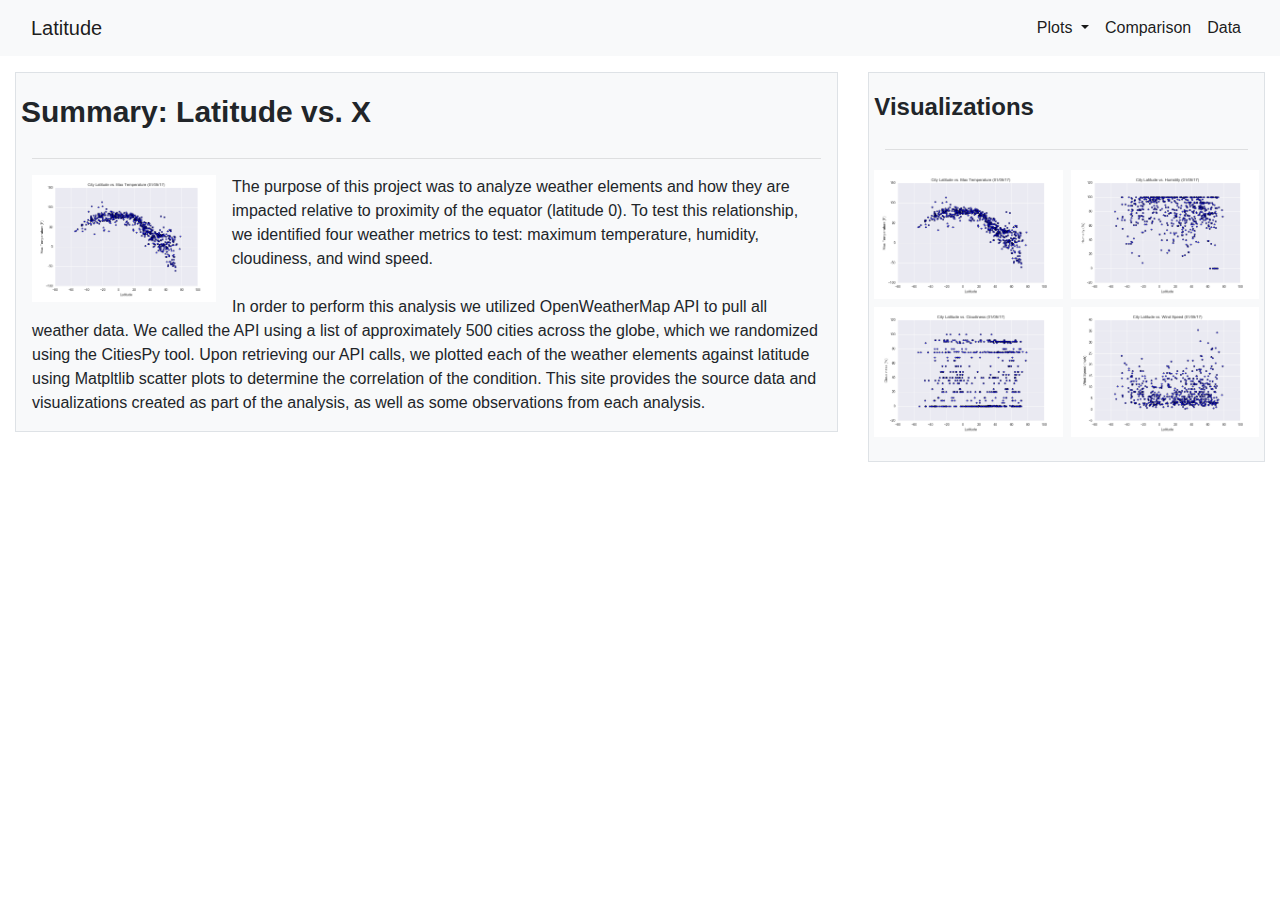
<file: index.html>
<!DOCTYPE html>
<html lang="en-us">

<head>

  <meta charset="UTF-8">
  <title>Latitude Project</title>

  <!-- Bring in our bootstrap stylesheet -->
  <link rel="stylesheet" href="https://stackpath.bootstrapcdn.com/bootstrap/4.3.1/css/bootstrap.min.css" integrity="sha384-ggOyR0iXCbMQv3Xipma34MD+dH/1fQ784/j6cY/iJTQUOhcWr7x9JvoRxT2MZw1T" crossorigin="anonymous">
  <script src="https://code.jquery.com/jquery-3.3.1.slim.min.js" integrity="sha384-q8i/X+965DzO0rT7abK41JStQIAqVgRVzpbzo5smXKp4YfRvH+8abtTE1Pi6jizo" crossorigin="anonymous"></script>
  <script src="https://cdnjs.cloudflare.com/ajax/libs/popper.js/1.14.3/umd/popper.min.js" integrity="sha384-ZMP7rVo3mIykV+2+9J3UJ46jBk0WLaUAdn689aCwoqbBJiSnjAK/l8WvCWPIPm49" crossorigin="anonymous"></script>
  <script src="https://stackpath.bootstrapcdn.com/bootstrap/4.1.3/js/bootstrap.min.js" integrity="sha384-ChfqqxuZUCnJSK3+MXmPNIyE6ZbWh2IMqE241rYiqJxyMiZ6OW/JmZQ5stwEULTy" crossorigin="anonymous"></script>

  <link rel="stylesheet" href="style.css">
</head>

<body>

<nav class="navbar navbar-expand-lg navbar-light bg-light">
  <div class="container-fluid">
    <a class="navbar-brand" href="index.html">Latitude</a>
    <button class="navbar-toggler" type="button" data-toggle="collapse" data-target="#navbarSupportedContent" aria-controls="navbarSupportedContent" aria-expanded="false" aria-label="Toggle navigation">
      <span class="navbar-toggler-icon"></span>
    </button>
    <div class="collapse navbar-collapse justify-content-end" id="navbarSupportedContent">
      <ul class="navbar-nav me-auto mb-2 mb-lg-0">
        <li class="nav-item dropdown">
          <a class="nav-link dropdown-toggle active" href="#" id="navbarDropdown" role="button" data-toggle="dropdown" aria-haspopup="true" aria-expanded="true">
            Plots
          </a>
          <ul class="dropdown-menu" aria-labelledby="navbarDropdown">
            <li><a class="dropdown-item" href="maxtemp.html">Max Temperature</a></li>
            <li><hr class="dropdown-divider"></li>
            <li><a class="dropdown-item" href="humidity.html">Humidity</a></li>
            <li><hr class="dropdown-divider"></li>
            <li><a class="dropdown-item" href="cloudiness.html">Cloudiness</a></li>
            <li><hr class="dropdown-divider"></li>
            <li><a class="dropdown-item" href="wind.html">Wind Speed</a></li>
          </ul>
        </li>
        <li class="nav-item">
          <a class="nav-link active" aria-current="page" href="comparison.html">Comparison</a>
        </li>
        <li class="nav-item">
          <a class="nav-link active" href="data.html">Data</a>
        </li>
      </ul>
    </div>
  </div>
</nav>

<div class="container-fluid pt-3">
  <div class="row">
    <div class="col-lg-8">
      <div class="p-3 border bg-light">    
      <div class="row pl-1"><h1>Summary: Latitude vs. X</h1></div>
        <hr>
        <div class="row text-wrap">
          <div class="col-md-12">
            <img width = 200px class = "float-left pr-3" src="resources/assets/images/Fig1.png"/>
             The purpose of this project was to analyze weather elements and how they are impacted relative to proximity of the equator (latitude 0). To test this relationship, we identified four weather metrics to test: maximum temperature, humidity, cloudiness, and wind speed. <br><br>
             In order to perform this analysis we utilized OpenWeatherMap API to pull all weather data. We called the API using a list of approximately 500 cities across the globe, which we randomized using the CitiesPy tool. Upon retrieving our API calls, we plotted each of the weather elements against latitude using Matpltlib scatter plots to determine the correlation of the condition. This site provides the source data and visualizations created as part of the analysis, as well as some observations from each analysis.

          </div>
        </div>
      </div>
    </div>

    <div class="col-lg-4">
      <div class="p-3 border bg-light">
      <div class="row pl-1"><h2>Visualizations</h2></div>
        <hr>
        <div class="row text-wrap pb-1">
          <div class="col-sm-3 col-lg-6 p-1">
            <a href="maxtemp.html">
            <img class ="img-fluid" src="resources/assets/images/Fig1.png" alt="Max Temp"></a></div>
          <div class="col-sm-3 col-lg-6 p-1">
            <a href="humidity.html">
            <img class ="img-fluid" src="resources/assets/images/Fig2.png" alt="Humidity"></a></div>
          <div class="col-sm-3 col-lg-6 p-1">
            <a href="cloudiness.html">
            <img class ="img-fluid" src="resources/assets/images/Fig3.png" alt="Cloudiness"></a></div>
          <div class="col-sm-3 col-lg-6 p-1">
            <a href="wind.html">
            <img class ="img-fluid" src="resources/assets/images/Fig4.png" alt="Wind Speed"></a></div>
        </div>
      </div>
    </div>
  </div>
</div>
</body>
</html>
</file>
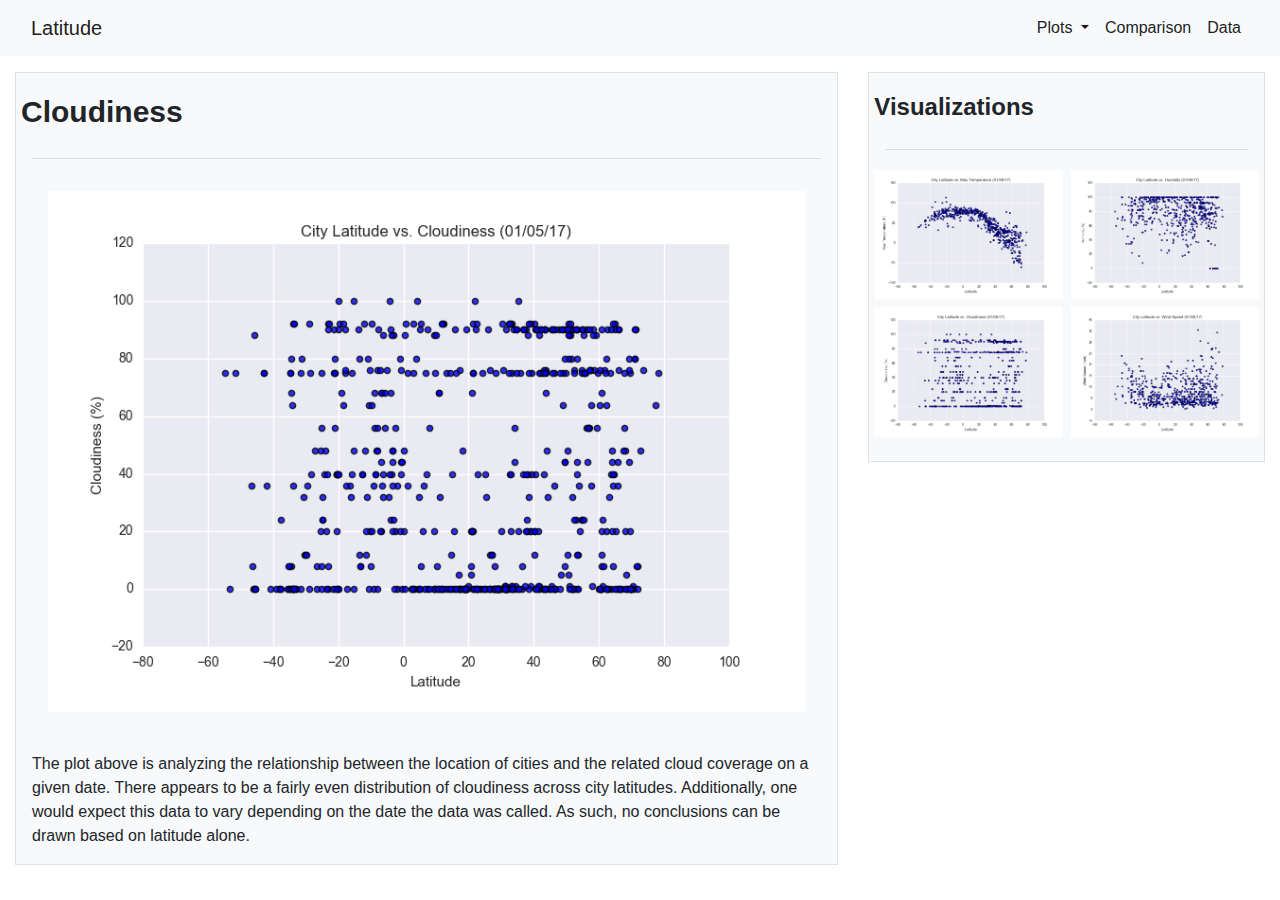
<file: cloudiness.html>
<!DOCTYPE html>
<html lang="en-us">

<head>

  <meta charset="UTF-8">
  <title>Latitude Project</title>

  <!-- Bring in our bootstrap stylesheet -->
  <link rel="stylesheet" href="https://stackpath.bootstrapcdn.com/bootstrap/4.3.1/css/bootstrap.min.css" integrity="sha384-ggOyR0iXCbMQv3Xipma34MD+dH/1fQ784/j6cY/iJTQUOhcWr7x9JvoRxT2MZw1T" crossorigin="anonymous">
  <script src="https://code.jquery.com/jquery-3.3.1.slim.min.js" integrity="sha384-q8i/X+965DzO0rT7abK41JStQIAqVgRVzpbzo5smXKp4YfRvH+8abtTE1Pi6jizo" crossorigin="anonymous"></script>
  <script src="https://cdnjs.cloudflare.com/ajax/libs/popper.js/1.14.3/umd/popper.min.js" integrity="sha384-ZMP7rVo3mIykV+2+9J3UJ46jBk0WLaUAdn689aCwoqbBJiSnjAK/l8WvCWPIPm49" crossorigin="anonymous"></script>
  <script src="https://stackpath.bootstrapcdn.com/bootstrap/4.1.3/js/bootstrap.min.js" integrity="sha384-ChfqqxuZUCnJSK3+MXmPNIyE6ZbWh2IMqE241rYiqJxyMiZ6OW/JmZQ5stwEULTy" crossorigin="anonymous"></script>

  <link rel="stylesheet" href="style.css">
</head>

<body>

<nav class="navbar navbar-expand-lg navbar-light bg-light">
  <div class="container-fluid">
    <a class="navbar-brand" href="index.html">Latitude</a>
    <button class="navbar-toggler" type="button" data-toggle="collapse" data-target="#navbarSupportedContent" aria-controls="navbarSupportedContent" aria-expanded="false" aria-label="Toggle navigation">
      <span class="navbar-toggler-icon"></span>
    </button>
    <div class="collapse navbar-collapse justify-content-end" id="navbarSupportedContent">
      <ul class="navbar-nav me-auto mb-2 mb-lg-0">
        <li class="nav-item dropdown">
          <a class="nav-link dropdown-toggle active" href="#" id="navbarDropdown" role="button" data-toggle="dropdown" aria-haspopup="true" aria-expanded="true">
            Plots
          </a>
          <ul class="dropdown-menu" aria-labelledby="navbarDropdown">
            <li><a class="dropdown-item" href="maxtemp.html">Max Temperature</a></li>
            <li><hr class="dropdown-divider"></li>
            <li><a class="dropdown-item" href="humidity.html">Humidity</a></li>
            <li><hr class="dropdown-divider"></li>
            <li><a class="dropdown-item" href="cloudiness.html">Cloudiness</a></li>
            <li><hr class="dropdown-divider"></li>
            <li><a class="dropdown-item" href="wind.html">Wind Speed</a></li>
          </ul>
        </li>
        <li class="nav-item">
          <a class="nav-link active" aria-current="page" href="comparison.html">Comparison</a>
        </li>
        <li class="nav-item">
          <a class="nav-link active" href="data.html">Data</a>
        </li>
      </ul>
    </div>
  </div>
</nav>

<div class="container-fluid pt-3">
  <div class="row">
    <div class="col-lg-8">
      <div class="p-3 border bg-light">    
      <div class="row pl-1"><h1>Cloudiness</h1></div>
        <hr>
        <div class="row">
          <div class="col-md-12">
            <img class = "img-fluid p-3" src="resources/assets/images/Fig3.png" alt= "cloudiness.png"><br><br>
             The plot above is analyzing the relationship between the location of cities and the related cloud coverage on a given date. There appears to be a fairly even distribution of cloudiness across city latitudes. Additionally, one would expect this data to vary depending on the date the data was called. As such, no conclusions can be drawn based on latitude alone. 

          </div>
        </div>
      </div>
    </div>

    <div class="col-lg-4">
      <div class="p-3 border bg-light">
      <div class="row pl-1"><h2>Visualizations</h2></div>
        <hr>
        <div class="row text-wrap pb-1">
          <div class="col-sm-3 col-lg-6 p-1">
            <a href="maxtemp.html">
            <img class ="img-fluid" src="resources/assets/images/Fig1.png" alt="Max Temp"></a></div>
          <div class="col-sm-3 col-lg-6 p-1">
            <a href="humidity.html">
            <img class ="img-fluid" src="resources/assets/images/Fig2.png" alt="Humidity"></a></div>
          <div class="col-sm-3 col-lg-6 p-1">
            <a href="cloudiness.html">
            <img class ="img-fluid" src="resources/assets/images/Fig3.png" alt="Cloudiness"></a></div>
          <div class="col-sm-3 col-lg-6 p-1">
            <a href="wind.html">
            <img class ="img-fluid" src="resources/assets/images/Fig4.png" alt="Wind Speed"></a></div>
        </div>
      </div>
    </div>
  </div>
</div>
</body>
</html>
</file>
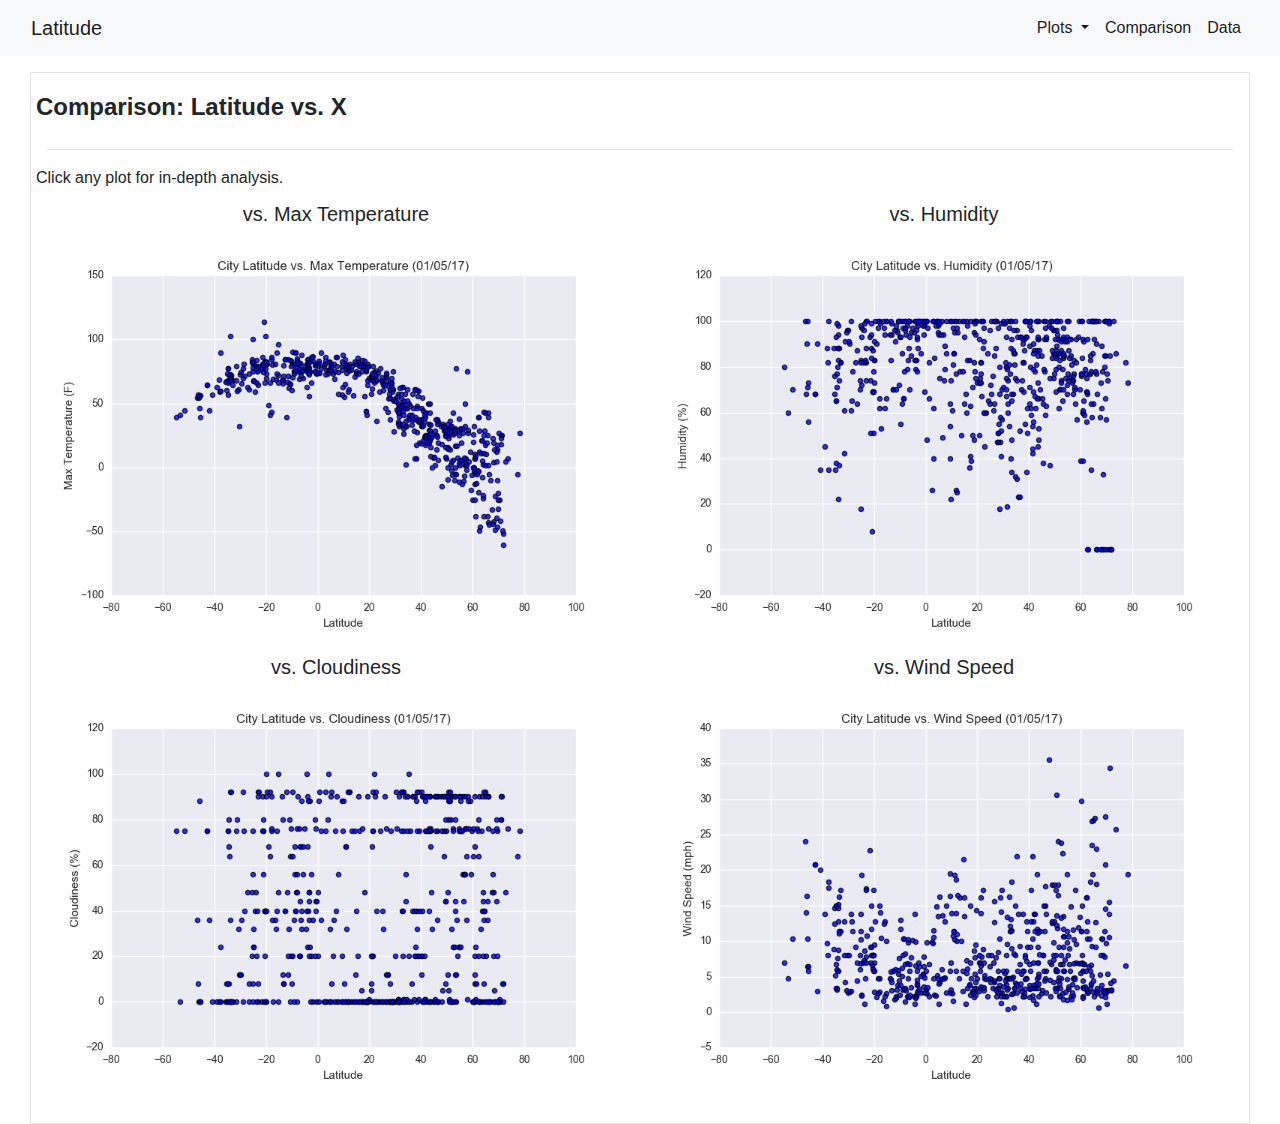
<file: comparison.html>
<!DOCTYPE html>
<html lang="en-us">

<head>

  <meta charset="UTF-8">
  <title>Latitude Project</title>

  <!-- Bring in our bootstrap stylesheet -->
  <link rel="stylesheet" href="https://stackpath.bootstrapcdn.com/bootstrap/4.3.1/css/bootstrap.min.css" integrity="sha384-ggOyR0iXCbMQv3Xipma34MD+dH/1fQ784/j6cY/iJTQUOhcWr7x9JvoRxT2MZw1T" crossorigin="anonymous">
  <script src="https://code.jquery.com/jquery-3.3.1.slim.min.js" integrity="sha384-q8i/X+965DzO0rT7abK41JStQIAqVgRVzpbzo5smXKp4YfRvH+8abtTE1Pi6jizo" crossorigin="anonymous"></script>
  <script src="https://cdnjs.cloudflare.com/ajax/libs/popper.js/1.14.3/umd/popper.min.js" integrity="sha384-ZMP7rVo3mIykV+2+9J3UJ46jBk0WLaUAdn689aCwoqbBJiSnjAK/l8WvCWPIPm49" crossorigin="anonymous"></script>
  <script src="https://stackpath.bootstrapcdn.com/bootstrap/4.1.3/js/bootstrap.min.js" integrity="sha384-ChfqqxuZUCnJSK3+MXmPNIyE6ZbWh2IMqE241rYiqJxyMiZ6OW/JmZQ5stwEULTy" crossorigin="anonymous"></script>

  <link rel="stylesheet" href="style.css">
</head>

<body>

<nav class="navbar navbar-expand-lg navbar-light bg-light">
  <div class="container-fluid">
    <a class="navbar-brand" href="index.html">Latitude</a>
    <button class="navbar-toggler" type="button" data-toggle="collapse" data-target="#navbarSupportedContent" aria-controls="navbarSupportedContent" aria-expanded="false" aria-label="Toggle navigation">
      <span class="navbar-toggler-icon"></span>
    </button>
    <div class="collapse navbar-collapse justify-content-end" id="navbarSupportedContent">
      <ul class="navbar-nav me-auto mb-2 mb-lg-0">
        <li class="nav-item dropdown">
          <a class="nav-link dropdown-toggle active" href="#" id="navbarDropdown" role="button" data-toggle="dropdown" aria-haspopup="true" aria-expanded="true">
            Plots
          </a>
          <ul class="dropdown-menu" aria-labelledby="navbarDropdown">
            <li><a class="dropdown-item" href="maxtemp.html">Max Temperature</a></li>
            <li><hr class="dropdown-divider"></li>
            <li><a class="dropdown-item" href="humidity.html">Humidity</a></li>
            <li><hr class="dropdown-divider"></li>
            <li><a class="dropdown-item" href="cloudiness.html">Cloudiness</a></li>
            <li><hr class="dropdown-divider"></li>
            <li><a class="dropdown-item" href="wind.html">Wind Speed</a></li>
          </ul>
        </li>
        <li class="nav-item">
          <a class="nav-link active" aria-current="page" href="comparison.html">Comparison</a>
        </li>
        <li class="nav-item">
          <a class="nav-link active" href="data.html">Data</a>
        </li>
      </ul>
    </div>
  </div>
</nav>

<div class="container-fluid pt-3">
    <div class="col-lg-12">
      <div class="p-3 border bg-white">
      <div class="row pl-1"><h2>Comparison: Latitude vs. X</h2></div>
        <hr>
        <div class="row pl-1 pb-2">Click any plot for in-depth analysis.</div>
        <div class="row text-wrap pb-1">
          <div class="col-xs-12 col-sm-12 col-md-6 col-lg-6 p-1">
            <div class="row-fluid"><h3>vs. Max Temperature</h3></div>
            <a href="maxtemp.html">
            <img class ="img-fluid" src="resources/assets/images/Fig1.png" alt="Max Temp"></a></div>
          <div class="col-xs-12 col-sm-12 col-md-6 col-lg-6 p-1">
            <div class="row-fluid"><h3>vs. Humidity</h3></div>
            <a href="humidity.html">
            <img class ="img-fluid" src="resources/assets/images/Fig2.png" alt="Humidity"></a></div>
          <div class="col-xs-12 col-sm-12 col-md-6 col-lg-6 p-1">
            <div class="row-fluid"><h3>vs. Cloudiness</h3></div>
            <a href="cloudiness.html">
            <img class ="img-fluid" src="resources/assets/images/Fig3.png" alt="Cloudiness"></a></div>
          <div class="col-xs-12 col-sm-12 col-md-6 col-lg-6 p-1">
            <div class="row-fluid"><h3>vs. Wind Speed</h3></div>
            <a href="wind.html">
            <img class ="img-fluid" src="resources/assets/images/Fig4.png" alt="Wind Speed"></a></div>
        </div>
      </div>
    </div>
  </div>
</div>
</body>
</html>
</file>
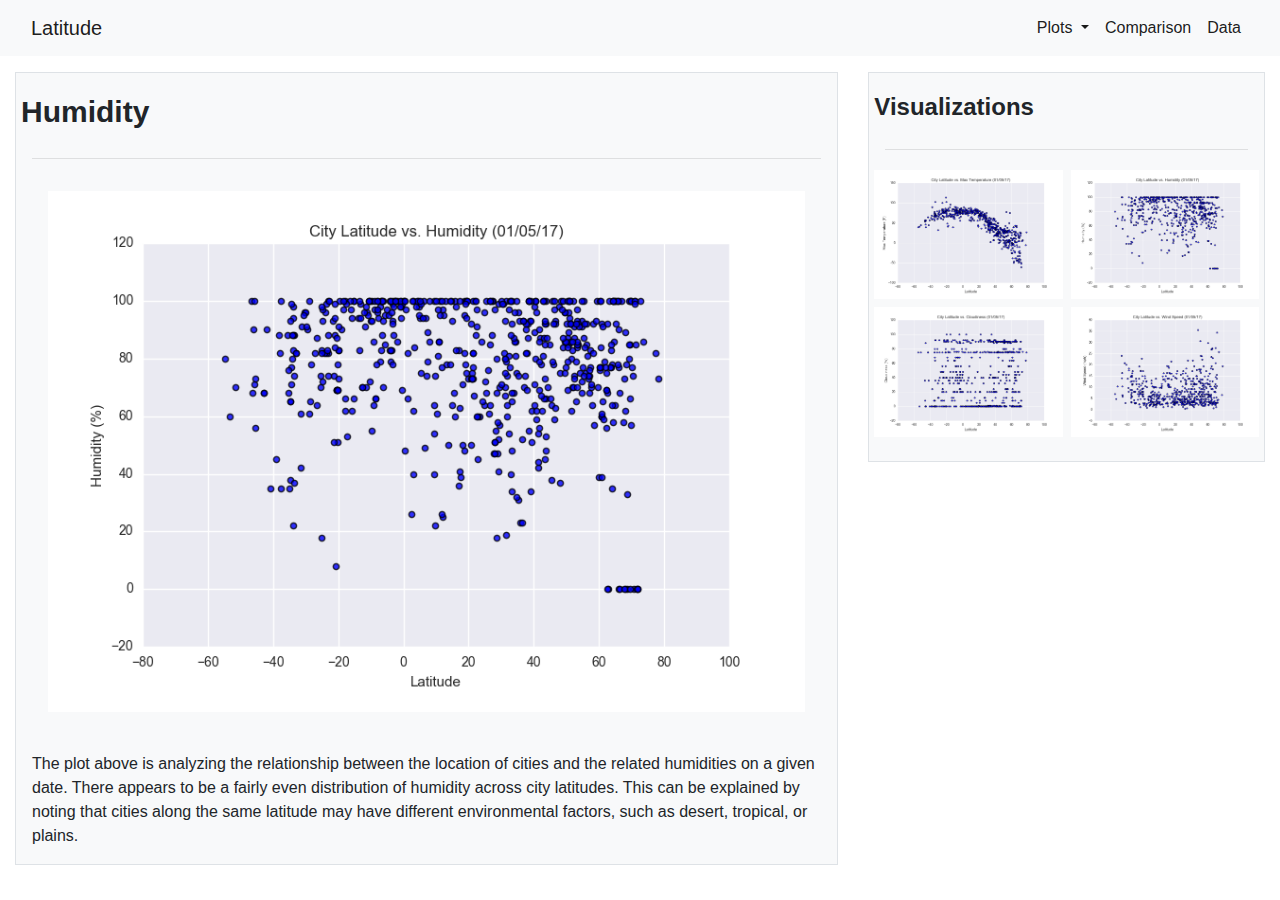
<file: humidity.html>
<!DOCTYPE html>
<html lang="en-us">

<head>

  <meta charset="UTF-8">
  <title>Latitude Project</title>

  <!-- Bring in our bootstrap stylesheet -->
  <link rel="stylesheet" href="https://stackpath.bootstrapcdn.com/bootstrap/4.3.1/css/bootstrap.min.css" integrity="sha384-ggOyR0iXCbMQv3Xipma34MD+dH/1fQ784/j6cY/iJTQUOhcWr7x9JvoRxT2MZw1T" crossorigin="anonymous">
  <script src="https://code.jquery.com/jquery-3.3.1.slim.min.js" integrity="sha384-q8i/X+965DzO0rT7abK41JStQIAqVgRVzpbzo5smXKp4YfRvH+8abtTE1Pi6jizo" crossorigin="anonymous"></script>
  <script src="https://cdnjs.cloudflare.com/ajax/libs/popper.js/1.14.3/umd/popper.min.js" integrity="sha384-ZMP7rVo3mIykV+2+9J3UJ46jBk0WLaUAdn689aCwoqbBJiSnjAK/l8WvCWPIPm49" crossorigin="anonymous"></script>
  <script src="https://stackpath.bootstrapcdn.com/bootstrap/4.1.3/js/bootstrap.min.js" integrity="sha384-ChfqqxuZUCnJSK3+MXmPNIyE6ZbWh2IMqE241rYiqJxyMiZ6OW/JmZQ5stwEULTy" crossorigin="anonymous"></script>

  <link rel="stylesheet" href="style.css">
</head>

<body>

<nav class="navbar navbar-expand-lg navbar-light bg-light">
  <div class="container-fluid">
    <a class="navbar-brand" href="index.html">Latitude</a>
    <button class="navbar-toggler" type="button" data-toggle="collapse" data-target="#navbarSupportedContent" aria-controls="navbarSupportedContent" aria-expanded="false" aria-label="Toggle navigation">
      <span class="navbar-toggler-icon"></span>
    </button>
    <div class="collapse navbar-collapse justify-content-end" id="navbarSupportedContent">
      <ul class="navbar-nav me-auto mb-2 mb-lg-0">
        <li class="nav-item dropdown">
          <a class="nav-link dropdown-toggle active" href="#" id="navbarDropdown" role="button" data-toggle="dropdown" aria-haspopup="true" aria-expanded="true">
            Plots
          </a>
          <ul class="dropdown-menu" aria-labelledby="navbarDropdown">
            <li><a class="dropdown-item" href="maxtemp.html">Max Temperature</a></li>
            <li><hr class="dropdown-divider"></li>
            <li><a class="dropdown-item" href="humidity.html">Humidity</a></li>
            <li><hr class="dropdown-divider"></li>
            <li><a class="dropdown-item" href="cloudiness.html">Cloudiness</a></li>
            <li><hr class="dropdown-divider"></li>
            <li><a class="dropdown-item" href="wind.html">Wind Speed</a></li>
          </ul>
        </li>
        <li class="nav-item">
          <a class="nav-link active" aria-current="page" href="comparison.html">Comparison</a>
        </li>
        <li class="nav-item">
          <a class="nav-link active" href="data.html">Data</a>
        </li>
      </ul>
    </div>
  </div>
</nav>

<div class="container-fluid pt-3">
  <div class="row">
    <div class="col-lg-8">
      <div class="p-3 border bg-light">    
      <div class="row pl-1"><h1>Humidity</h1></div>
        <hr>
        <div class="row">
          <div class="col-md-12">
            <img class = "img-fluid p-3" src="resources/assets/images/Fig2.png" alt= "humidity.png"><br><br>
             The plot above is analyzing the relationship between the location of cities and the related humidities on a given date. There appears to be a fairly even distribution of humidity across city latitudes. This can be explained by noting that cities along the same latitude may have different environmental factors, such as desert, tropical, or plains.

          </div>
        </div>
      </div>
    </div>

    <div class="col-lg-4">
      <div class="p-3 border bg-light">
      <div class="row pl-1"><h2>Visualizations</h2></div>
        <hr>
        <div class="row text-wrap pb-1">
          <div class="col-sm-3 col-lg-6 p-1">
            <a href="maxtemp.html">
            <img class ="img-fluid" src="resources/assets/images/Fig1.png" alt="Max Temp"></a></div>
          <div class="col-sm-3 col-lg-6 p-1">
            <a href="humidity.html">
            <img class ="img-fluid" src="resources/assets/images/Fig2.png" alt="Humidity"></a></div>
          <div class="col-sm-3 col-lg-6 p-1">
            <a href="cloudiness.html">
            <img class ="img-fluid" src="resources/assets/images/Fig3.png" alt="Cloudiness"></a></div>
          <div class="col-sm-3 col-lg-6 p-1">
            <a href="wind.html">
            <img class ="img-fluid" src="resources/assets/images/Fig4.png" alt="Wind Speed"></a></div>
        </div>
      </div>
    </div>
  </div>
</div>
</body>
</html>
</file>
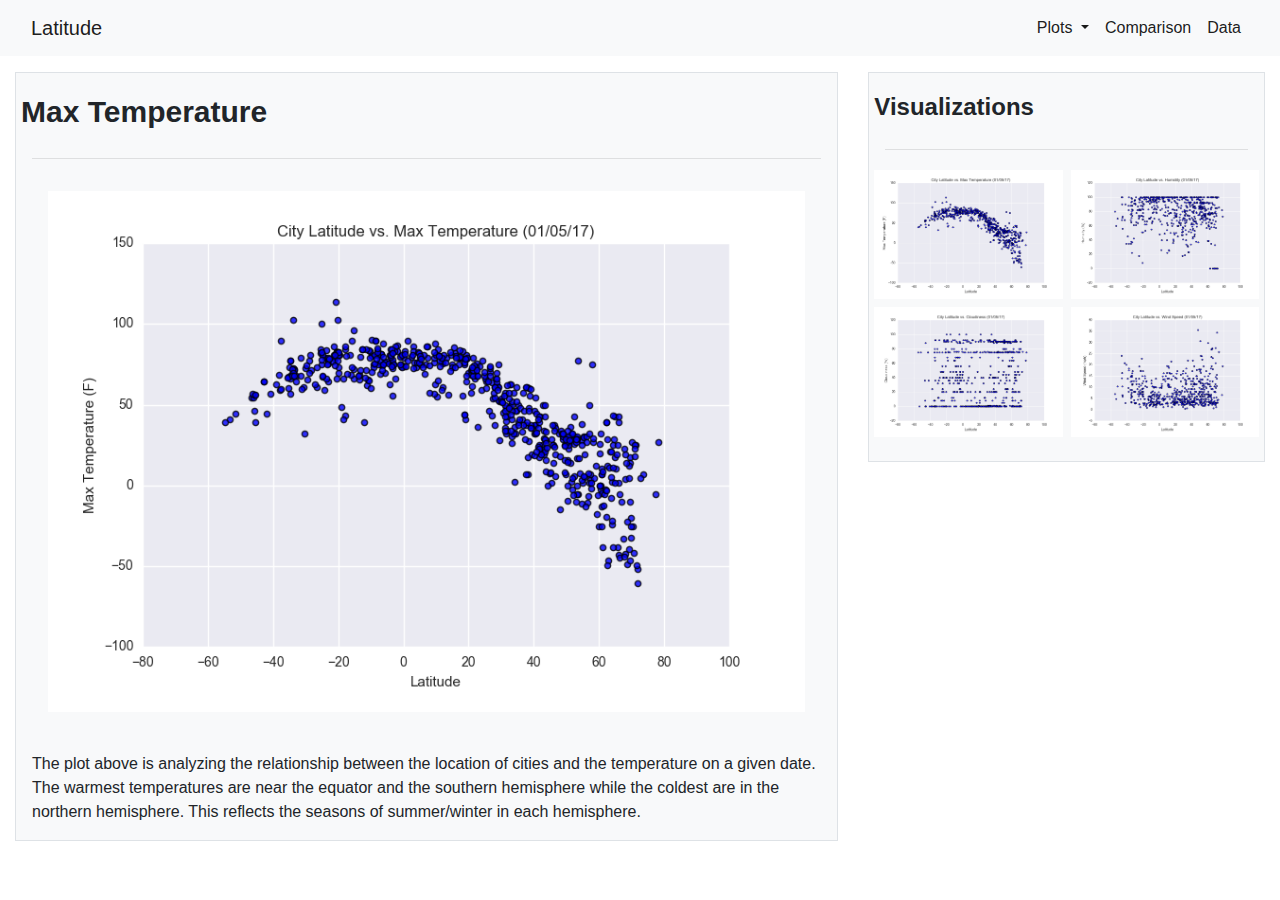
<file: maxtemp.html>
<!DOCTYPE html>
<html lang="en-us">

<head>

  <meta charset="UTF-8">
  <title>Latitude Project</title>

  <!-- Bring in our bootstrap stylesheet -->
  <link rel="stylesheet" href="https://stackpath.bootstrapcdn.com/bootstrap/4.3.1/css/bootstrap.min.css" integrity="sha384-ggOyR0iXCbMQv3Xipma34MD+dH/1fQ784/j6cY/iJTQUOhcWr7x9JvoRxT2MZw1T" crossorigin="anonymous">
  <script src="https://code.jquery.com/jquery-3.3.1.slim.min.js" integrity="sha384-q8i/X+965DzO0rT7abK41JStQIAqVgRVzpbzo5smXKp4YfRvH+8abtTE1Pi6jizo" crossorigin="anonymous"></script>
  <script src="https://cdnjs.cloudflare.com/ajax/libs/popper.js/1.14.3/umd/popper.min.js" integrity="sha384-ZMP7rVo3mIykV+2+9J3UJ46jBk0WLaUAdn689aCwoqbBJiSnjAK/l8WvCWPIPm49" crossorigin="anonymous"></script>
  <script src="https://stackpath.bootstrapcdn.com/bootstrap/4.1.3/js/bootstrap.min.js" integrity="sha384-ChfqqxuZUCnJSK3+MXmPNIyE6ZbWh2IMqE241rYiqJxyMiZ6OW/JmZQ5stwEULTy" crossorigin="anonymous"></script>

  <link rel="stylesheet" href="style.css">
</head>

<body>

<nav class="navbar navbar-expand-lg navbar-light bg-light">
  <div class="container-fluid">
    <a class="navbar-brand" href="index.html">Latitude</a>
    <button class="navbar-toggler" type="button" data-toggle="collapse" data-target="#navbarSupportedContent" aria-controls="navbarSupportedContent" aria-expanded="false" aria-label="Toggle navigation">
      <span class="navbar-toggler-icon"></span>
    </button>
    <div class="collapse navbar-collapse justify-content-end" id="navbarSupportedContent">
      <ul class="navbar-nav me-auto mb-2 mb-lg-0">
        <li class="nav-item dropdown">
          <a class="nav-link dropdown-toggle active" href="#" id="navbarDropdown" role="button" data-toggle="dropdown" aria-haspopup="true" aria-expanded="true">
            Plots
          </a>
          <ul class="dropdown-menu" aria-labelledby="navbarDropdown">
            <li><a class="dropdown-item" href="maxtemp.html">Max Temperature</a></li>
            <li><hr class="dropdown-divider"></li>
            <li><a class="dropdown-item" href="humidity.html">Humidity</a></li>
            <li><hr class="dropdown-divider"></li>
            <li><a class="dropdown-item" href="cloudiness.html">Cloudiness</a></li>
            <li><hr class="dropdown-divider"></li>
            <li><a class="dropdown-item" href="wind.html">Wind Speed</a></li>
          </ul>
        </li>
        <li class="nav-item">
          <a class="nav-link active" aria-current="page" href="comparison.html">Comparison</a>
        </li>
        <li class="nav-item">
          <a class="nav-link active" href="data.html">Data</a>
        </li>
      </ul>
    </div>
  </div>
</nav>

<div class="container-fluid pt-3">
  <div class="row">
    <div class="col-lg-8">
      <div class="p-3 border bg-light">    
      <div class="row pl-1"><h1>Max Temperature</h1></div>
        <hr>
        <div class="row">
          <div class="col-md-12">
            <img class = "img-fluid p-3" src="resources/assets/images/Fig1.png" alt= "maxtemp.png"><br><br>
             The plot above is analyzing the relationship between the location of cities and the temperature on a given date. The warmest temperatures are near the equator and the southern hemisphere while the coldest are in the northern hemisphere. This reflects the seasons of summer/winter in each hemisphere.

          </div>
        </div>
      </div>
    </div>

    <div class="col-lg-4">
      <div class="p-3 border bg-light">
      <div class="row pl-1"><h2>Visualizations</h2></div>
        <hr>
        <div class="row text-wrap pb-1">
          <div class="col-sm-3 col-lg-6 p-1">
            <a href="maxtemp.html">
            <img class ="img-fluid" src="resources/assets/images/Fig1.png" alt="Max Temp"></a></div>
          <div class="col-sm-3 col-lg-6 p-1">
            <a href="humidity.html">
            <img class ="img-fluid" src="resources/assets/images/Fig2.png" alt="Humidity"></a></div>
          <div class="col-sm-3 col-lg-6 p-1">
            <a href="cloudiness.html">
            <img class ="img-fluid" src="resources/assets/images/Fig3.png" alt="Cloudiness"></a></div>
          <div class="col-sm-3 col-lg-6 p-1">
            <a href="wind.html">
            <img class ="img-fluid" src="resources/assets/images/Fig4.png" alt="Wind Speed"></a></div>
        </div>
      </div>
    </div>
  </div>
</div>
</body>
</html>
</file>
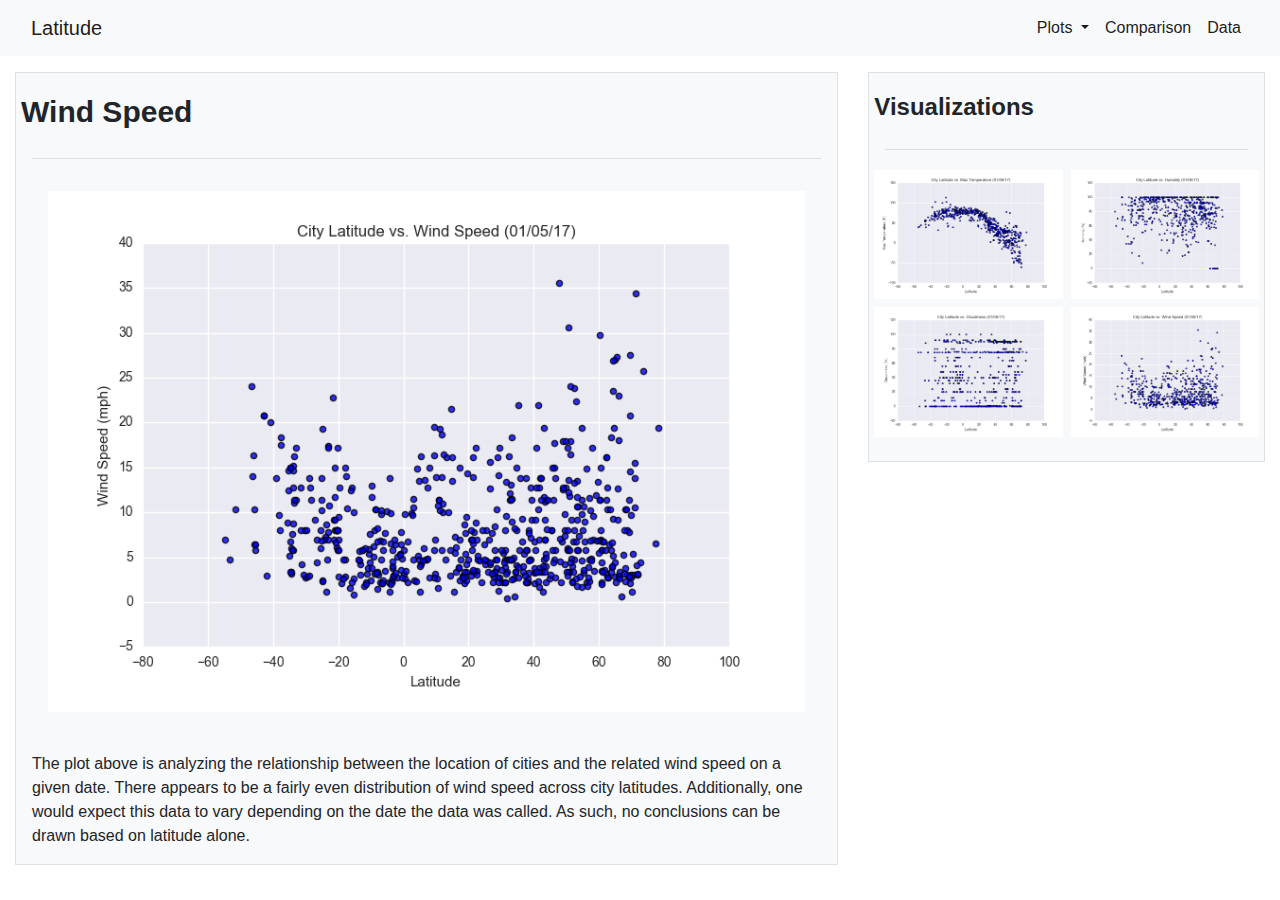
<file: wind.html>
<!DOCTYPE html>
<html lang="en-us">

<head>

  <meta charset="UTF-8">
  <title>Latitude Project</title>

  <!-- Bring in our bootstrap stylesheet -->
  <link rel="stylesheet" href="https://stackpath.bootstrapcdn.com/bootstrap/4.3.1/css/bootstrap.min.css" integrity="sha384-ggOyR0iXCbMQv3Xipma34MD+dH/1fQ784/j6cY/iJTQUOhcWr7x9JvoRxT2MZw1T" crossorigin="anonymous">
  <script src="https://code.jquery.com/jquery-3.3.1.slim.min.js" integrity="sha384-q8i/X+965DzO0rT7abK41JStQIAqVgRVzpbzo5smXKp4YfRvH+8abtTE1Pi6jizo" crossorigin="anonymous"></script>
  <script src="https://cdnjs.cloudflare.com/ajax/libs/popper.js/1.14.3/umd/popper.min.js" integrity="sha384-ZMP7rVo3mIykV+2+9J3UJ46jBk0WLaUAdn689aCwoqbBJiSnjAK/l8WvCWPIPm49" crossorigin="anonymous"></script>
  <script src="https://stackpath.bootstrapcdn.com/bootstrap/4.1.3/js/bootstrap.min.js" integrity="sha384-ChfqqxuZUCnJSK3+MXmPNIyE6ZbWh2IMqE241rYiqJxyMiZ6OW/JmZQ5stwEULTy" crossorigin="anonymous"></script>

  <link rel="stylesheet" href="style.css">
</head>

<body>

<nav class="navbar navbar-expand-lg navbar-light bg-light">
  <div class="container-fluid">
    <a class="navbar-brand" href="index.html">Latitude</a>
    <button class="navbar-toggler" type="button" data-toggle="collapse" data-target="#navbarSupportedContent" aria-controls="navbarSupportedContent" aria-expanded="false" aria-label="Toggle navigation">
      <span class="navbar-toggler-icon"></span>
    </button>
    <div class="collapse navbar-collapse justify-content-end" id="navbarSupportedContent">
      <ul class="navbar-nav me-auto mb-2 mb-lg-0">
        <li class="nav-item dropdown">
          <a class="nav-link dropdown-toggle active" href="#" id="navbarDropdown" role="button" data-toggle="dropdown" aria-haspopup="true" aria-expanded="true">
            Plots
          </a>
          <ul class="dropdown-menu" aria-labelledby="navbarDropdown">
            <li><a class="dropdown-item" href="maxtemp.html">Max Temperature</a></li>
            <li><hr class="dropdown-divider"></li>
            <li><a class="dropdown-item" href="humidity.html">Humidity</a></li>
            <li><hr class="dropdown-divider"></li>
            <li><a class="dropdown-item" href="cloudiness.html">Cloudiness</a></li>
            <li><hr class="dropdown-divider"></li>
            <li><a class="dropdown-item" href="wind.html">Wind Speed</a></li>
          </ul>
        </li>
        <li class="nav-item">
          <a class="nav-link active" aria-current="page" href="comparison.html">Comparison</a>
        </li>
        <li class="nav-item">
          <a class="nav-link active" href="data.html">Data</a>
        </li>
      </ul>
    </div>
  </div>
</nav>

<div class="container-fluid pt-3">
  <div class="row">
    <div class="col-lg-8">
      <div class="p-3 border bg-light">    
      <div class="row pl-1"><h1>Wind Speed</h1></div>
        <hr>
        <div class="row">
          <div class="col-md-12">
            <img class = "img-fluid p-3" src="resources/assets/images/Fig4.png" alt= "wind.png"><br><br>
             The plot above is analyzing the relationship between the location of cities and the related wind speed on a given date. There appears to be a fairly even distribution of wind speed across city latitudes. Additionally, one would expect this data to vary depending on the date the data was called. As such, no conclusions can be drawn based on latitude alone. 

          </div>
        </div>
      </div>
    </div>

    <div class="col-lg-4">
      <div class="p-3 border bg-light">
      <div class="row pl-1"><h2>Visualizations</h2></div>
        <hr>
        <div class="row text-wrap pb-1">
          <div class="col-sm-3 col-lg-6 p-1">
            <a href="maxtemp.html">
            <img class ="img-fluid" src="resources/assets/images/Fig1.png" alt="Max Temp"></a></div>
          <div class="col-sm-3 col-lg-6 p-1">
            <a href="humidity.html">
            <img class ="img-fluid" src="resources/assets/images/Fig2.png" alt="Humidity"></a></div>
          <div class="col-sm-3 col-lg-6 p-1">
            <a href="cloudiness.html">
            <img class ="img-fluid" src="resources/assets/images/Fig3.png" alt="Cloudiness"></a></div>
          <div class="col-sm-3 col-lg-6 p-1">
            <a href="wind.html">
            <img class ="img-fluid" src="resources/assets/images/Fig4.png" alt="Wind Speed"></a></div>
        </div>
      </div>
    </div>
  </div>
</div>
</body>
</html>
</file>
<file: style.css>
td {text-align: right;
	font-size: 12px ;
}

th {text-align: center;
	font-size: 16px;
	font-style: italic; 	

		}

h1 {font-family: inherit;
	font: inherit;
	font-size: 	30px;
	font-weight: bolder;
	}

h2 {font-family: inherit;
	font: inherit;
	font-size: 	24px;
	font-weight: bolder;
	}

h3 {font-size: 20px;
	text-align: center;
}
</file>
